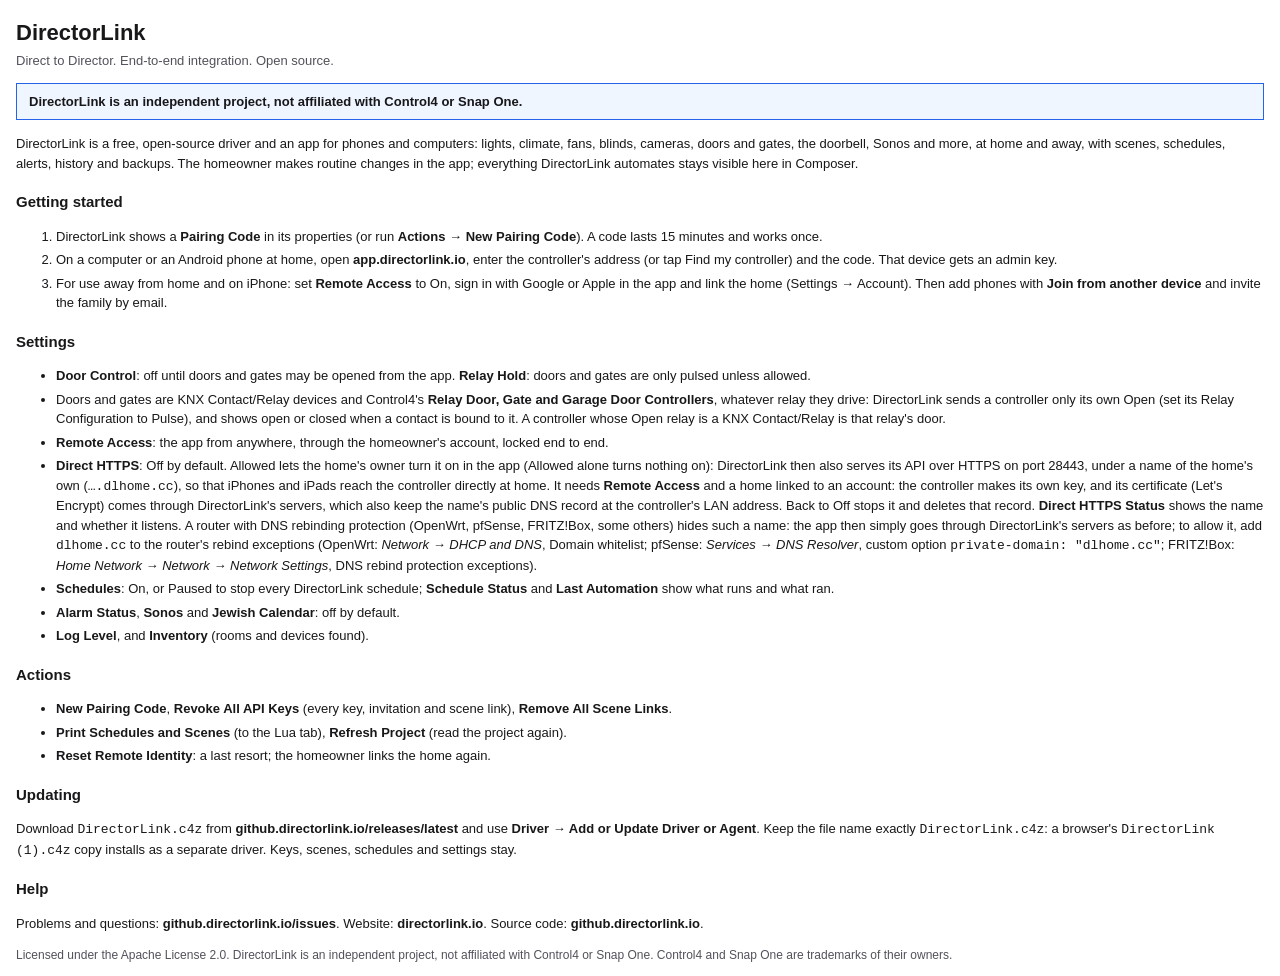
<file: driver/www/documentation.html>
<!doctype html>
<html lang="en">
<head>
<meta charset="UTF-8">
<title>DirectorLink</title>
<style>
body { font-family: Segoe UI, Arial, sans-serif; font-size: 13px; line-height: 1.5; color: #18181b; margin: 16px; }
h1 { font-size: 22px; margin: 0 0 2px; }
h2 { font-size: 15px; margin: 18px 0 6px; }
.slogan { color: #52525b; margin: 0 0 12px; }
.disclaimer { border: 1px solid #2563eb; background: #eff6ff; padding: 8px 12px; font-weight: 600; margin: 0 0 14px; }
code { font-family: Consolas, monospace; }
li { margin-bottom: 4px; }
.small { color: #52525b; font-size: 12px; }
</style>
</head>
<body>
<h1>DirectorLink</h1>
<p class="slogan">Direct to Director. End-to-end integration. Open source.</p>
<p class="disclaimer">DirectorLink is an independent project, not affiliated with Control4 or Snap One.</p>

<p>DirectorLink is a free, open-source driver and an app for phones and computers: lights, climate, fans, blinds, cameras, doors and gates, the doorbell, Sonos and more, at home and away, with scenes, schedules, alerts, history and backups. The homeowner makes routine changes in the app; everything DirectorLink automates stays visible here in Composer.</p>

<h2>Getting started</h2>
<ol>
<li>DirectorLink shows a <b>Pairing Code</b> in its properties (or run <b>Actions → New Pairing Code</b>). A code lasts 15 minutes and works once.</li>
<li>On a computer or an Android phone at home, open <b>app.directorlink.io</b>, enter the controller's address (or tap Find my controller) and the code. That device gets an admin key.</li>
<li>For use away from home and on iPhone: set <b>Remote Access</b> to On, sign in with Google or Apple in the app and link the home (Settings → Account). Then add phones with <b>Join from another device</b> and invite the family by email.</li>
</ol>

<h2>Settings</h2>
<ul>
<li><b>Door Control</b>: off until doors and gates may be opened from the app. <b>Relay Hold</b>: doors and gates are only pulsed unless allowed.</li>
<li>Doors and gates are KNX Contact/Relay devices and Control4's <b>Relay Door, Gate and Garage Door Controllers</b>, whatever relay they drive: DirectorLink sends a controller only its own Open (set its Relay Configuration to Pulse), and shows open or closed when a contact is bound to it. A controller whose Open relay is a KNX Contact/Relay is that relay's door.</li>
<li><b>Remote Access</b>: the app from anywhere, through the homeowner's account, locked end to end.</li>
<li><b>Direct HTTPS</b>: Off by default. Allowed lets the home's owner turn it on in the app (Allowed alone turns nothing on): DirectorLink then also serves its API over HTTPS on port 28443, under a name of the home's own (<code>….dlhome.cc</code>), so that iPhones and iPads reach the controller directly at home. It needs <b>Remote Access</b> and a home linked to an account: the controller makes its own key, and its certificate (Let's Encrypt) comes through DirectorLink's servers, which also keep the name's public DNS record at the controller's LAN address. Back to Off stops it and deletes that record. <b>Direct HTTPS Status</b> shows the name and whether it listens. A router with DNS rebinding protection (OpenWrt, pfSense, FRITZ!Box, some others) hides such a name: the app then simply goes through DirectorLink's servers as before; to allow it, add <code>dlhome.cc</code> to the router's rebind exceptions (OpenWrt: <i>Network → DHCP and DNS</i>, Domain whitelist; pfSense: <i>Services → DNS Resolver</i>, custom option <code>private-domain: "dlhome.cc"</code>; FRITZ!Box: <i>Home Network → Network → Network Settings</i>, DNS rebind protection exceptions).</li>
<li><b>Schedules</b>: On, or Paused to stop every DirectorLink schedule; <b>Schedule Status</b> and <b>Last Automation</b> show what runs and what ran.</li>
<li><b>Alarm Status</b>, <b>Sonos</b> and <b>Jewish Calendar</b>: off by default.</li>
<li><b>Log Level</b>, and <b>Inventory</b> (rooms and devices found).</li>
</ul>

<h2>Actions</h2>
<ul>
<li><b>New Pairing Code</b>, <b>Revoke All API Keys</b> (every key, invitation and scene link), <b>Remove All Scene Links</b>.</li>
<li><b>Print Schedules and Scenes</b> (to the Lua tab), <b>Refresh Project</b> (read the project again).</li>
<li><b>Reset Remote Identity</b>: a last resort; the homeowner links the home again.</li>
</ul>

<h2>Updating</h2>
<p>Download <code>DirectorLink.c4z</code> from <b>github.directorlink.io/releases/latest</b> and use <b>Driver → Add or Update Driver or Agent</b>. Keep the file name exactly <code>DirectorLink.c4z</code>: a browser's <code>DirectorLink (1).c4z</code> copy installs as a separate driver. Keys, scenes, schedules and settings stay.</p>

<h2>Help</h2>
<p>Problems and questions: <b>github.directorlink.io/issues</b>. Website: <b>directorlink.io</b>. Source code: <b>github.directorlink.io</b>.</p>

<p class="small">Licensed under the Apache License 2.0. DirectorLink is an independent project, not affiliated with Control4 or Snap One. Control4 and Snap One are trademarks of their owners.</p>
</body>
</html>
</file>
